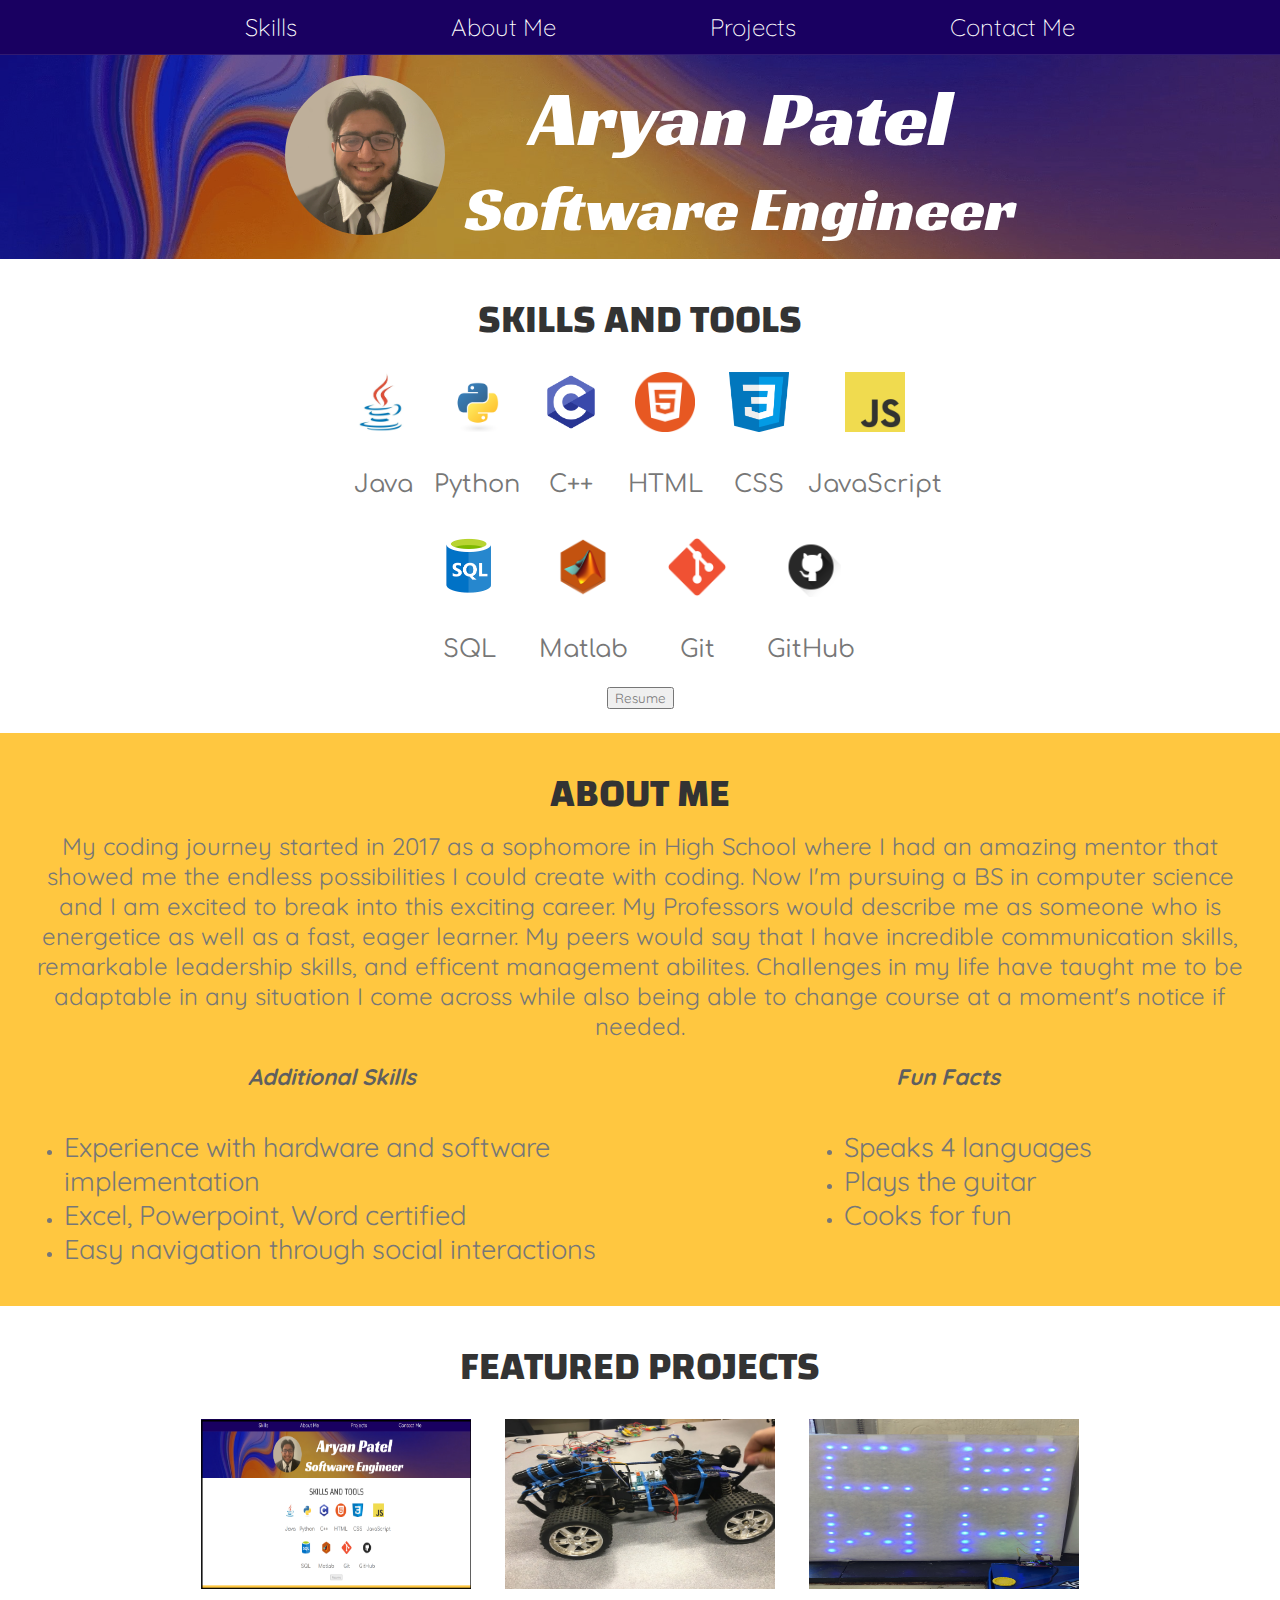
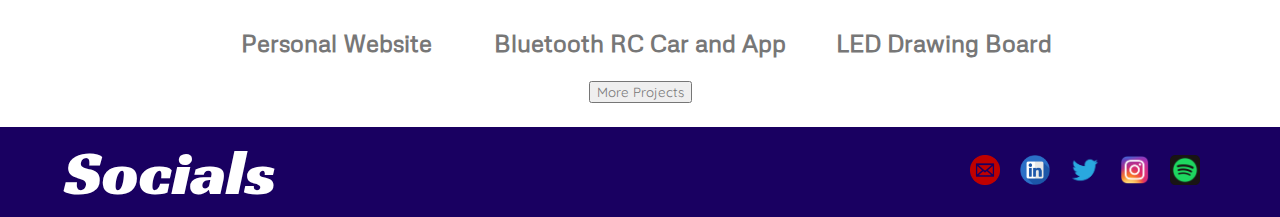
<file: index.html>
<!DOCTYPE html>

<!-- you need the two dashes before and after to comment -->

<html lang = "en-US">

  <head>
    <title>Aryan Patel | Home</title>
    <meta name="viewport" content="width=device-width, initial-scale=1.0">
    <link rel="icon" type="image/x-icon" href="images/favicon.ico">
    <link rel="stylesheet" href="css/styles.css">
  </head>

  <body>

    <header class="main-header">

      <nav class="nav main-nav">
        <ul>
          <li> <a href="#skills">Skills</a> </li>
          <li> <a href="#about">About Me</a> </li>
          <li> <a href="#projects">Projects</a> </li>
          <li> <a href="#contact">Contact Me</a> </li>
        </ul>
      </nav>

      <div class="main-header-container">
        <div>
          <img class = "about-me-image"src="images/headpicgimp.png">
        </div>
        <div>
          <h1 class="my-name my-name-large">Aryan Patel</h1>
          <h1 class="my-name">Software Engineer</h1>
        </div>
      </div>
    </header>

    <section id = skills>
      <div class=" container section-container">
          <h2 class="section-header">Skills and Tools</h2>
          <div class="col">
            <div class="row">
              <img src="images/java_logo.png">
              <p>Java</p>
            </div>
            <div class="row">
              <img src="images/python_logo.png">
              <p>Python</p>
            </div>
            <div class="row">
              <img src="images/cpp_logo.png">
              <p>C++</p></li>
            </div>
            <div class="row">
              <img src="images/html_logo.png">
              <p>HTML</p></li>
            </div>
            <div class="row">
              <img src="images/css_logo.png">
              <p>CSS</p></li>
            </div>
            <div class="row">
              <img src="images/js_logo.png">
              <p>JavaScript</p></li>
            </div>
          </div>
          <div class="col">
            <div class="row row-bottom">
              <img src="images/sql_logo.png">
              <p>SQL</p></li>
            </div>
            <div class="row row-bottom">
              <img src="images/matlab_logo.png">
              <p>Matlab</p></li>
            </div>
            <div class="row row-bottom">
              <img src="images/git_logo.png">
              <p>Git</p></li>
            </div>
            <div class="row row-bottom">
              <img src="images/github_logo.png">
              <p>GitHub</p></li>
            </div>
          </div>
         <div class="btn">
          <a href=doc/Aryan-Patel-Resume.pdf target="_blank"><button type="button">Resume</button></a>
         </div>
      </div>
    </section>

    <section id="about">
      <div class=" container section-container section-container-me">
        <h2 class="section-header">About Me</h2>
          <p>
            My coding journey started in 2017 as a sophomore
            in High School where I had an amazing mentor that showed me the
            endless possibilities I could create with coding. Now I'm pursuing a
            BS in computer science and I am excited to break into this exciting career. My Professors would
            describe me as someone who is energetice as well as a fast, eager learner.
            My peers would say that I have incredible communication skills,
            remarkable leadership skills, and efficent management abilites. Challenges
            in my life have taught me to be adaptable in any situation I
            come across while also being able to change course at a moment's notice if needed.
          </p>
          <div class="col col-me">
            <div class="row row-me">
              <h3>Additional Skills</h3>
              <ul>
                <li> <p>Experience with hardware and software implementation</p> </li>
                <li> <p>Excel, Powerpoint, Word certified</p> </li>
                <li> <p>Easy navigation through social interactions</p> </li>
              </ul>
            </div>
            <div class="row row-me">
              <h3>Fun Facts</h3>
              <ul>
                <li> <p>Speaks 4 languages</p> </li>
                <li> <p>Plays the guitar</p> </li>
                <li> <p>Cooks for fun</p> </li>
              </ul>
            </div>
          </div>
      </div>
    </section>

    <section id = "projects">
      <div class="container section-container">
        <h2 class="section-header">Featured Projects</h2>
        <div>
          <div class="col">
            <div class="row row-project">
              <img src="images/personal_website.png">
              <h3>Personal Website</h3>
            </div>
            <div class="row row-project">
             <img src="images/rc_car.png">
             <h3>Bluetooth RC Car and App</h3>
           </div>
            <div class="row row-project">
            <img src="images/led_board2.png">
           <h3>LED Drawing Board</h3>
          </div>
        </div>
      </div>
        <div class="btn">
          <a href="html/project.html"> <button type="button">More Projects</button> </a>
        </div>
      </div>
    </section>

    <footer id = "contact" class="main-footer">
      <div class="container main-footer-container">
      <h2 class="my-name">Socials</h2>
        <ul class="nav footer-nav">
          <li> <a href="mailto: aripatel122@yahoo.com" target="_blank"> <img src="images/email_logo.png"> </a> </li>
          <li> <a href="https://www.linkedin.com/in/aryan-patel-b723281b5?lipi" target="_blank"> <img src="images/linkedin_logo.png"> </a> </li>
          <li> <a href="https://twitter.com/aryan_patel22" target="_blank"><img src="images/twitter_logo.png"> </a> </li>
          <li> <a href="https://www.instagram.com/aryan_patel22/" target="_blank"><img src="images/instagram_logo.png"> </a> </li>
          <li> <a href="https://open.spotify.com/user/patel_22?si=3454a03b336f4134" target="_blank"><img src="images/spotify_logo.png"> </a> </li>
        </ul>
      </div>
    </footer>

  </body>
</html>
</file>
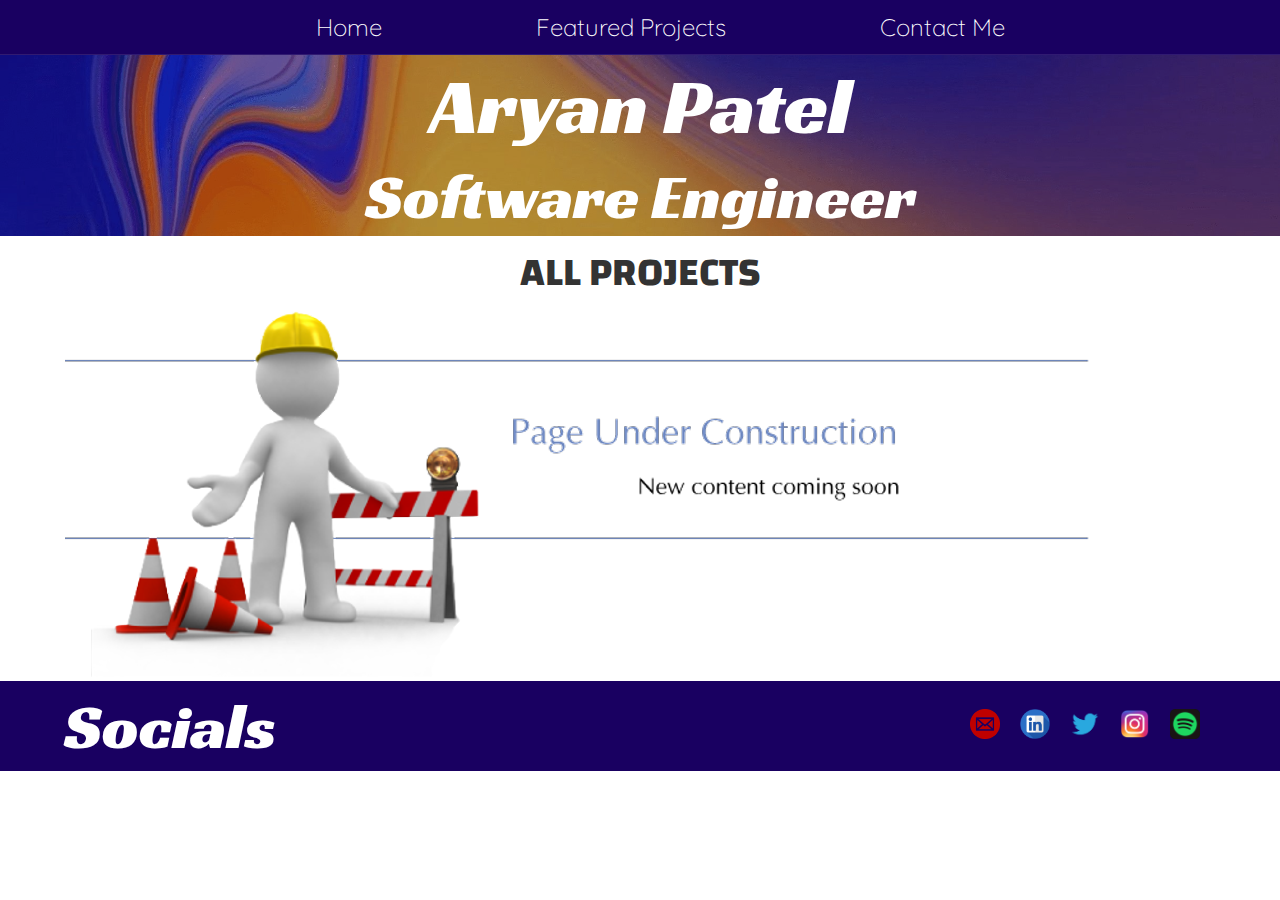
<file: html/project.html>
<!DOCTYPE html>

<!-- This is a comment in html -->
<!-- you need the two dashes before and after to comment -->

<html lang = "en-US">

  <head>
    <title>Aryan Patel | Projects</title>
    <meta name="viewport" content="width=device-width, initial-scale=1.0">
    <link rel="icon" type="image/x-icon" href="../images/favicon.ico">
    <link rel="stylesheet" href="../css/styles.css">
    <link rel="stylesheet" href="../css/styles.css">
  </head>



  <body>
    <header class="main-header">
      <nav class="nav main-nav">
        <ul>
          <li> <a href="../index.html">Home</a> </li>
          <li> <a href="../index.html#projects">Featured Projects</a> </li>
          <li> <a href="#contact">Contact Me</a> </li>
        </ul>
      </nav>

      <h1 class="my-name my-name-large">Aryan Patel</h1>
      <h1 class="my-name">Software Engineer</h1>
    </header>

    <section id="about" class="content-section container">
      <h2 class="section-header">All Projects</h2>
      <div>
        <img src="../images/page_under_construction.png">
      </div>
    </section>

    <footer id = "contact" class="main-footer">
      <div class="container main-footer-container">
      <h2 class="my-name">Socials</h2>
        <ul class="nav footer-nav">
          <li> <a href="mailto: aripatel122@yahoo.com" target="_blank"> <img src="../images/email_logo.png"> </a> </li>
          <li> <a href="https://www.linkedin.com/in/aryan-patel-b723281b5?lipi" target="_blank"> <img src="../images/linkedin_logo.png"> </a> </li>
          <li> <a href="https://twitter.com/aryan_patel22" target="_blank"><img src="../images/twitter_logo.png"> </a> </li>
          <li> <a href="https://www.instagram.com/aryan_patel22/" target="_blank"><img src="../images/instagram_logo.png"> </a> </li>
          <li> <a href="https://open.spotify.com/user/patel_22?si=3454a03b336f4134" target="_blank"><img src="../images/spotify_logo.png"> </a> </li>
        </ul>
      </div>
    </footer>

  </body>
</html>
</file>
<file: css/styles.css>
/* This is a comment in css*/
/* you need the lash star to start and end with star lash*/
@import url('https://fonts.googleapis.com/css2?family=Raleway:wght@300&display=swap');
@import url('https://fonts.googleapis.com/css2?family=Racing+Sans+One&display=swap');
@import url('https://fonts.googleapis.com/css2?family=Changa:wght@200&display=swap');
@import url('https://fonts.googleapis.com/css2?family=Comfortaa:wght@600&display=swap');
@import url('https://fonts.googleapis.com/css2?family=Quicksand&display=swap');
@import url('https://fonts.googleapis.com/css2?family=Metrophobic&display=swap');

@font-face {
  font-family: "Bangers - Regular";
  src: url("../fonts/Bangers-Regular.ttf") format("ttf");
  font-weight: normal;
  font-style: normal;
}

* {
  box-sizing: border-box;
  font-family: 'Quicksand';
  color: #777;
}

html, body{
  margin: 0;
  padding: 0;

}

.nav ul{
    margin: 0;
}

.nav li{
  display: inline;
}

.nav a {
  display: inline-block;
  padding: 0.5em;
  color: white;
  text-decoration: none;
}

.nav a:hover {
  background-color: rgba(255, 255, 255, 0.3)
}

.main-nav {
  text-align: center;
  font-size: 1.5em;
  font-family: 'Changa';
  font-weight: lighter;;
  border-bottom: 1px solid rgba(255, 255, 255, 0.1);
  background-color: #190061;
}

.main-nav li{
  padding: 0 5%;
}

.main-header{
    background-color: rgba(0, 0, 0, 0.3);
    background-image: url("../images/livheader4.jpg");
    background-blend-mode: multiply;
    background-size: cover;
}

.main-header-container{
  display: flex;
  flex-wrap: wrap;
  align-items: center;
  justify-content: center;
}

.about-me-image{
  height: 200px;
  width: 200px;
  border-radius: 50%;
  padding: 20px;
}

.my-name{
  text-align: center;
  margin: 0;
  font-size: 4em;
  font-family: 'Racing Sans One';
  font-weight: normal;
  color: white;
}

.my-name-large{
  font-size: 5em;
}

.container{
  max-width: 1200px;
  margin: 0 auto;
  padding: 0 1.5em;
}

.section-container{
  max-width: none;
  justify-content: center;
  align-items: center;
  padding: 1.5em;
}

.section-container-me{
  background-color: #FFC740;
  max-width: none;
  border-width: thin;
}

.section-container-me p{
  font-size: 1.5em;
  text-align: center;
  margin: 0;
}

.section-header{
  font-family: 'Changa';
  text-transform: uppercase;
  color: #333;
  text-align: center;
  font-size: 2.5em;
  margin: 0;
}

.col{
  text-align: center;
  margin: 0;
  flex-grow: 1;
}

.col img{
  height: 150px;
  width: 200px;
}

.col-me{
  display: flex;
}

.row{
  display: inline-block;
  justify-content: center;
  align-items: center;
  text-align: center;
}

.row img{
  display: block;
  margin-left: auto;
  margin-right: auto;
  padding: 15px;
  height: 90px;
  width: 90px;
}

.row p{
  font-family: 'Comfortaa';
  font-size: 1.5em;
}

.row-bottom{
  padding: 0 10px;
}

.row-me{
 flex:1;
}

.row-me ul{
  display: inline-block;
}

.row-me h3{
  color: #5f5f5f;
  font-size: 1.4em;
  font-style: italic;
}

.row-me p{
  font-family: 'Quicksand';
  font-size: 1.7em;
  text-align: left;
}

.btn{
  text-align: center;
}

.row-project h3{
  font-family: 'Metrophobic';
  font-size: 1.5em;
}

.row-project img{
  padding: 15px;
  height: 200px;
  width: 300px;
}

.main-footer{
  background-color: #190061;
  color: white;
  padding: .25em 0; /*first top n bottom second left n right*/
}

.main-footer-container{
  display: flex;
  align-items: center;
  }

.main-footer-container ul{
  flex-grow: 1;
  text-align: end;
  }

.footer-nav{
  padding: 0 .5em;
}

.footer-nav img{
  width: 30px;
  height: 30px;
}
</file>
